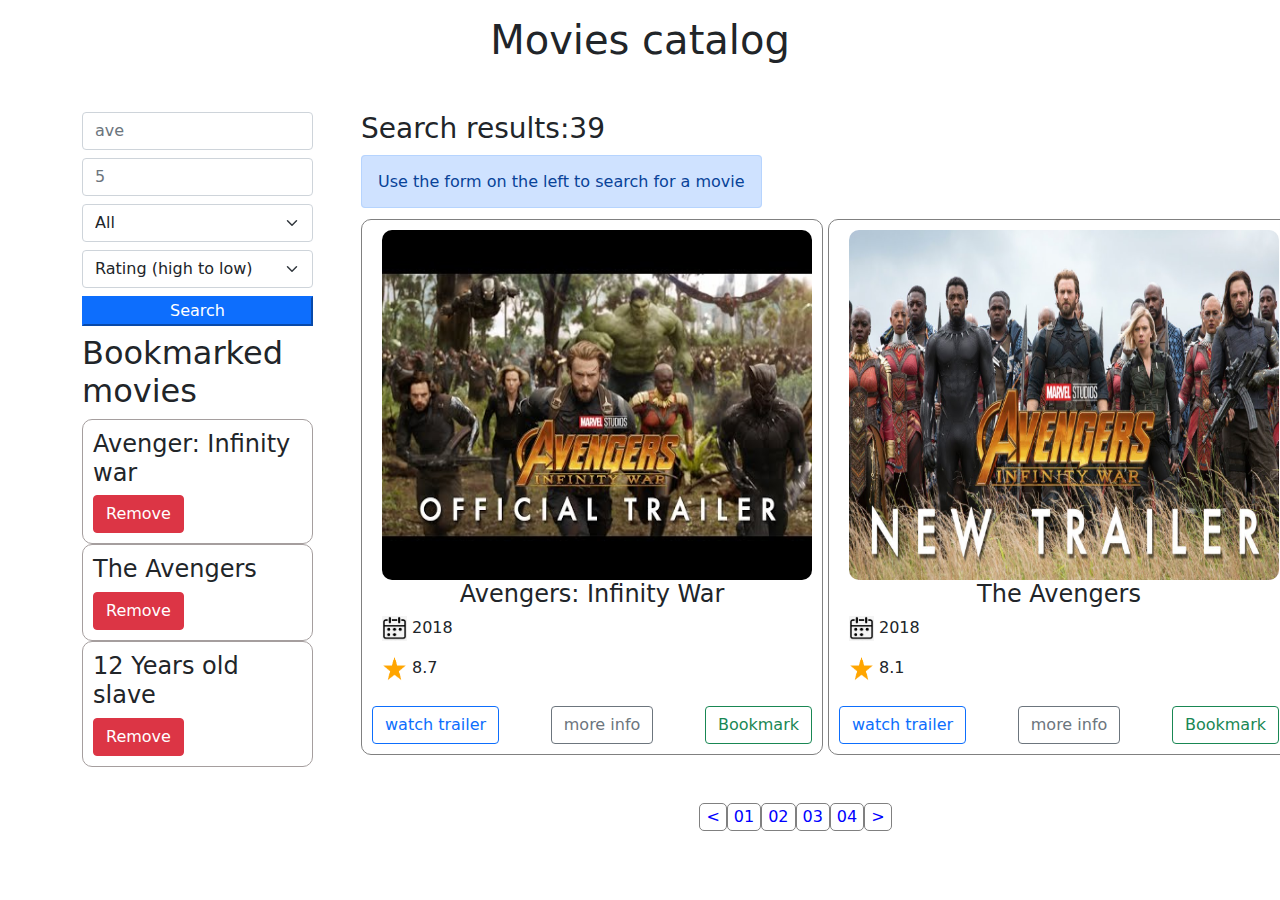
<file: index.html>
<!DOCTYPE html>
<html lang="en">

<head>
    <meta charset="UTF-8" />
    <meta http-equiv="X-UA-Compatible" content="IE=edge" />
    <meta name="viewport" content="width=device-width, initial-scale=1.0" />
    <link rel="stylesheet" href="./css/bootstrap.css" />
    <link rel="stylesheet" href="./css/main.css" />
    <title>Document</title>
</head>

<body>
    <div class="container">
        <h1 class="text-center pt-3 mb-5">Movies catalog</h1>
        <div class="box">
            <div class="movie-wrapper d-flex justify-content-between">
                <form class="" method="post" action="#">

                    <input class="form-control mb-2" type="text" name="user_name" placeholder="ave" id="user_name" />
                    <input class="form-control mb-2" type="number" name="user_name" placeholder="5" id="user_name" />

                    <select class="form-select mb-2" aria-label="Default select example">
                        <option selected>All</option>
                        <option value="1">One</option>
                        <option value="2">Two</option>
                        <option value="3">Three</option>
                    </select>
                    <select class="form-select mb-2" aria-label="Default select example">
                        <option selected>Rating (high to low)</option>
                        <option value="1">three</option>
                        <option value="2">two</option>
                        <option value="3">one</option>
                    </select>
                    <button type="button" class="movie-button btn-primary w-100 mb-2">Search</button>
                    <h2 class="remove-heading">Bookmarked movies</h2>
                    <ul class="movie-list remove-list p-0">
                        <li class="movie-item">
                            <h4 class="title">Avenger: Infinity war</h4>
                            <button type="button" class="btn btn-danger">Remove</button>
                        </li>
                        <li class="movie-item">
                            <h4 class="title">The Avengers</h4>
                            <button type="button" class="btn btn-danger">Remove</button>
                        </li>
                        <li class="movie-item">
                            <h4 class="title">12 Years old slave</h4>
                            <button type="button" class="btn btn-danger">Remove</button>
                        </li>
                    </ul>
            </div>
            <div class="w-75 ms-5">
                <h3 class="mb-4">Search results:39</h3>
                <span class="alert alert-primary " role="alert">Use the form on the left to search for a movie</span>

                <div class="trailer-box">
                    <div class="left-trailer-box">
                        <img class="first" src="./img/left.jpg" alt="avengers" width="430" height="350">
                        <h4>Avengers: Infinity War</h4>
                        <div class="calendar-box">
                            <img class="calendar" src="./img/calendar.png" alt="calendar" width="25" height="25">
                            <p>2018</p>
                        </div>
                        <div class="star-box">
                            <img class="star" src="./img/star.png" alt="star" width="25" height="25">
                            <span>8.7</span>
                        </div>
                        <div class="trailer-box">
                            <button type="button" class="btn btn-outline-primary">watch trailer</button>
                            <button type="button" class="middle btn btn-outline-secondary">more info</button>
                            <button type="button" class="btn btn-outline-success">Bookmark</button>
                        </div>

                    </div>
                    <!-- right box -->
                    <div class="right-trailer-box">
                        <img class="second" src="./img/right.jpg" alt="avengers" width="430" height="350">
                        <h4>The Avengers</h4>
                        <div class="calendar-box">
                            <img class="calendar" src="./img/calendar.png" alt="calendar" width="25" height="25">
                            <p>2018</p>
                        </div>
                        <div class="star-box">
                            <img class="star" src="./img/star.png" alt="star" width="25" height="25">
                            <span>8.1</span>
                        </div>
                        <div class="trailer-box">
                            <button type="button" class="btn btn-outline-primary">watch trailer</button>
                            <button type="button" class="middle btn btn-outline-secondary">more info</button>
                            <button type="button" class="btn btn-outline-success">Bookmark</button>
                        </div>
                                            </div>
                   
                </div>
                <ul class="button-list justify-content-center pt-5">
                    <li><button type="button" class="button-item btn-outline-primary"><</button></li>
                    <li><button type="button" class="button-item btn-primary">01</button></li>
                    <li><button type="button" class="button-item btn-outline-primary">02</button></li>
                    <li><button type="button" class="button-item btn-outline-primary">03</button></li>
                    <li><button type="button" class="button-item btn-outline-primary">04</button></li>
                    <li><a href="./next.html"><button type="button" class="button-item btn-outline-primary">></button></a></li>
                </ul>
            </div>
        </div>

    </div>
    </form>
</body>

</html>
</file>
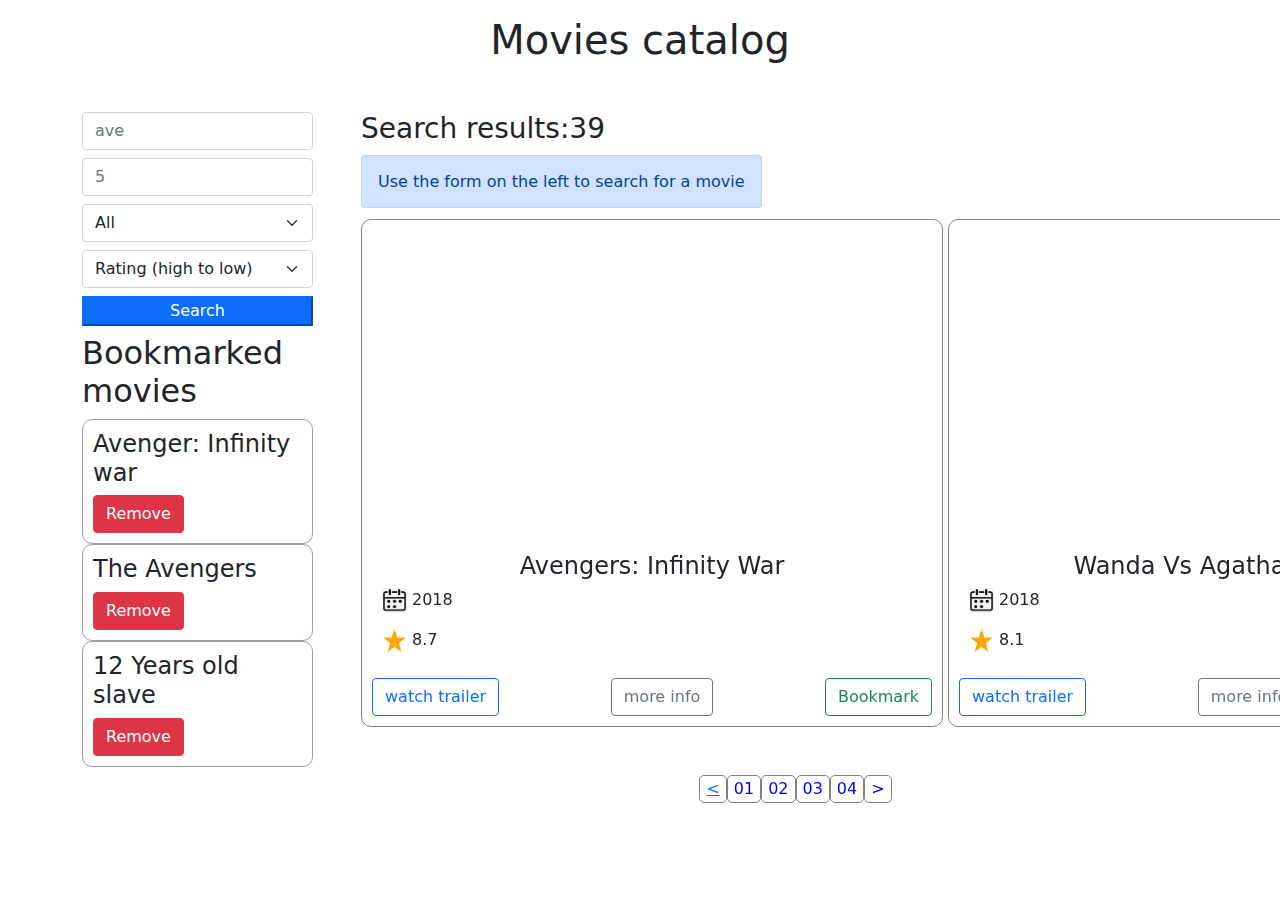
<file: next.html>
<!DOCTYPE html>
<html lang="en">

<head>
    <meta charset="UTF-8" />
    <meta http-equiv="X-UA-Compatible" content="IE=edge" />
    <meta name="viewport" content="width=device-width, initial-scale=1.0" />
    <link rel="stylesheet" href="./css/bootstrap.css" />
    <link rel="stylesheet" href="./css/main.css" />
    <title>Document</title>
</head>

<body>
    <div class="container">
        <h1 class="text-center pt-3 mb-5">Movies catalog</h1>
        <div class="box">
            <div class="movie-wrapper d-flex justify-content-between">
                <form class="" method="post" action="#">

                    <input class="form-control mb-2" type="text" name="user_name" placeholder="ave" id="user_name" />
                    <input class="form-control mb-2" type="number" name="user_name" placeholder="5" id="user_name" />

                    <select class="form-select mb-2" aria-label="Default select example">
                        <option selected>All</option>
                        <option value="1">One</option>
                        <option value="2">Two</option>
                        <option value="3">Three</option>
                    </select>
                    <select class="form-select mb-2" aria-label="Default select example">
                        <option selected>Rating (high to low)</option>
                        <option value="1">three</option>
                        <option value="2">two</option>
                        <option value="3">one</option>
                    </select>
                    <button type="button" class="movie-button btn-primary w-100 mb-2">Search</button>
                    <h2 class="remove-heading">Bookmarked movies</h2>
                    <ul class="movie-list remove-list p-0">
                        <li class="movie-item">
                            <h4 class="title">Avenger: Infinity war</h4>
                            <button type="button" class="btn btn-danger">Remove</button>
                        </li>
                        <li class="movie-item">
                            <h4 class="title">The Avengers</h4>
                            <button type="button" class="btn btn-danger">Remove</button>
                        </li>
                        <li class="movie-item">
                            <h4 class="title">12 Years old slave</h4>
                            <button type="button" class="btn btn-danger">Remove</button>
                        </li>
                    </ul>
            </div>
            <div class="w-75 ms-5">
                <h3 class="mb-4">Search results:39</h3>
                <span class="alert alert-primary " role="alert">Use the form on the left to search for a movie</span>

                <div class="trailer-box">
                    <div class="left-trailer-box">
                        <iframe width="560" height="315" src="https://www.youtube-nocookie.com/embed/9-Myl2F1gp8"
                            title="YouTube video player" frameborder="0"
                            allow="accelerometer; autoplay; clipboard-write; encrypted-media; gyroscope; picture-in-picture"
                            allowfullscreen></iframe>
                        <h4>Avengers: Infinity War</h4>
                        <div class="calendar-box">
                            <img class="calendar" src="./img/calendar.png" alt="calendar" width="25" height="25">
                            <p>2018</p>
                        </div>
                        <div class="star-box">
                            <img class="star" src="./img/star.png" alt="star" width="25" height="25">
                            <span>8.7</span>
                        </div>
                        <div class="trailer-box">
                            <button type="button" class="btn btn-outline-primary">watch trailer</button>
                            <button type="button" class="middle btn btn-outline-secondary">more info</button>
                            <button type="button" class="btn btn-outline-success">Bookmark</button>
                        </div>

                    </div>

                    <!-- right box -->
                    <div class="right-trailer-box">
                        <iframe width="560" height="315" src="https://www.youtube-nocookie.com/embed/4fFMlolMo_Q"
                            title="YouTube video player" frameborder="0"
                            allow="accelerometer; autoplay; clipboard-write; encrypted-media; gyroscope; picture-in-picture"
                            allowfullscreen></iframe>
                        <h4>Wanda Vs Agatha Harkness</h4>
                        <div class="calendar-box">
                            <img class="calendar" src="./img/calendar.png" alt="calendar" width="25" height="25">
                            <p>2018</p>
                        </div>
                        <div class="star-box">
                            <img class="star" src="./img/star.png" alt="star" width="25" height="25">
                            <span>8.1</span>
                        </div>
                        <div class="trailer-box">
                            <button type="button" class="btn btn-outline-primary">watch trailer</button>
                            <button type="button" class="middle btn btn-outline-secondary">more info</button>
                            <button type="button" class="btn btn-outline-success">Bookmark</button>
                        </div>
                    </div>

                </div>
                <ul class="button-list justify-content-center pt-5">
                    <li><a href="./index.html"><button type="button" class="button-item btn-outline-primary"><</a> </button> </li> 
                           
                    <li><button type="button"class="button-item btn-primary">01</button></li>
                    <li><button type="button" class="button-item btn-outline-primary">02</button></li>
                    <li><button type="button" class="button-item btn-outline-primary">03</button></li>
                    <li><button type="button" class="button-item btn-outline-primary">04</button></li>
                    <li><button type="button" class="button-item btn-outline-primary">></button></li>
                </ul>
            </div>
        </div>

    </div>
    </form>
</body>

</html>
</file>
<file: css/main.css>
.movie-list {
  list-style-type: none;
}
.movie-item {
  border: 1px solid rgb(165, 158, 158);
  padding: 10px;
  border-radius: 10px;
}
.box {
  display: flex;
}
.trailer-box {
  margin-top: 25px;
  display: flex;
  justify-content: space-between;
}

img {
  margin-left: 10px;
}
.calendar-box {
  display: flex;
}
.calendar {
  margin-right: 5px;
}
.star-box {
  display: flex;
}
.star {
  margin-right: 5px;
}
.first {
  border-radius: 10px;
}
.first:hover {
  cursor: pointer;
}

.second {
  border-radius: 10px;
  cursor: pointer;
}

.right-trailer-box {
  border: 1px solid grey;
  text-align: center;
  margin-left: 5px;
  padding: 10px;
  border-radius: 10px;
}
.left-trailer-box {
  border: 1px solid grey;
  text-align: center;
  padding: 10px;
  border-radius: 10px;
}
.button-list {
  list-style-type: none;
  display: flex;
}
.button-item {
  color: blue;
  border: 1px solid grey;
  background-color: #fff;
  text-align: center;
  border-radius: 5px;
}
</file>
